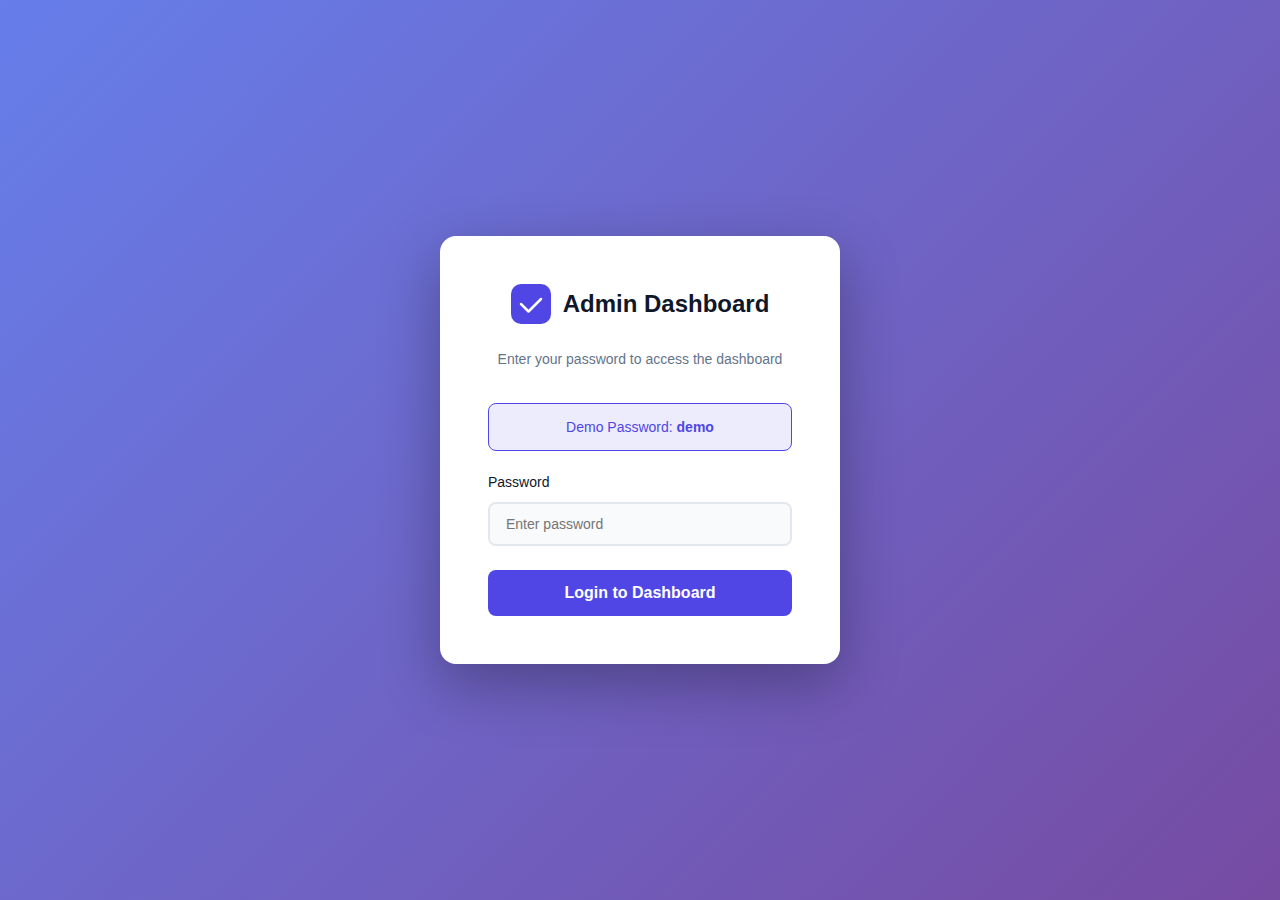
<file: index.html>
<!DOCTYPE html>
<html lang="en">
<head>
    <meta charset="UTF-8">
    <meta name="viewport" content="width=device-width, initial-scale=1.0">
    <title>Dashboard</title>
    <link rel="stylesheet" href="styles.css">
</head>
<body>
    <div class="dashboard">
        <!-- Sidebar -->
        <aside class="sidebar" id="sidebar">
            <div class="sidebar-header">
                <div class="logo">
                    <svg width="32" height="32" viewBox="0 0 32 32" fill="none">
                        <rect width="32" height="32" rx="8" fill="currentColor"/>
                        <path d="M8 16L14 22L24 12" stroke="white" stroke-width="2" stroke-linecap="round" stroke-linejoin="round"/>
                    </svg>
                    <span class="logo-text">Dashboard</span>
                </div>
                <button class="sidebar-toggle" id="sidebarToggle" aria-label="Toggle sidebar">
                    <svg width="24" height="24" viewBox="0 0 24 24" fill="none" stroke="currentColor" stroke-width="2">
                        <line x1="3" y1="12" x2="21" y2="12"></line>
                        <line x1="3" y1="6" x2="21" y2="6"></line>
                        <line x1="3" y1="18" x2="21" y2="18"></line>
                    </svg>
                </button>
            </div>
            <nav class="sidebar-nav">
                <a href="#" class="nav-item active" data-page="dashboard">
                    <svg width="20" height="20" viewBox="0 0 24 24" fill="none" stroke="currentColor" stroke-width="2">
                        <rect x="3" y="3" width="7" height="7"></rect>
                        <rect x="14" y="3" width="7" height="7"></rect>
                        <rect x="14" y="14" width="7" height="7"></rect>
                        <rect x="3" y="14" width="7" height="7"></rect>
                    </svg>
                    <span>Dashboard</span>
                </a>
                <a href="#" class="nav-item" data-page="users">
                    <svg width="20" height="20" viewBox="0 0 24 24" fill="none" stroke="currentColor" stroke-width="2">
                        <path d="M20 21v-2a4 4 0 0 0-4-4H8a4 4 0 0 0-4 4v2"></path>
                        <circle cx="12" cy="7" r="4"></circle>
                    </svg>
                    <span>Users</span>
                </a>
                <a href="#" class="nav-item" data-page="orders">
                    <svg width="20" height="20" viewBox="0 0 24 24" fill="none" stroke="currentColor" stroke-width="2">
                        <circle cx="9" cy="21" r="1"></circle>
                        <circle cx="20" cy="21" r="1"></circle>
                        <path d="M1 1h4l2.68 13.39a2 2 0 0 0 2 1.61h9.72a2 2 0 0 0 2-1.61L23 6H6"></path>
                    </svg>
                    <span>Orders</span>
                </a>
                <a href="#" class="nav-item" data-page="products">
                    <svg width="20" height="20" viewBox="0 0 24 24" fill="none" stroke="currentColor" stroke-width="2">
                        <path d="M21 16V8a2 2 0 0 0-1-1.73l-7-4a2 2 0 0 0-2 0l-7 4A2 2 0 0 0 3 8v8a2 2 0 0 0 1 1.73l7 4a2 2 0 0 0 2 0l7-4A2 2 0 0 0 21 16z"></path>
                        <polyline points="3.27 6.96 12 12.01 20.73 6.96"></polyline>
                        <line x1="12" y1="22.08" x2="12" y2="12"></line>
                    </svg>
                    <span>Products</span>
                </a>
                <a href="#" class="nav-item" data-page="settings">
                    <svg width="20" height="20" viewBox="0 0 24 24" fill="none" stroke="currentColor" stroke-width="2">
                        <circle cx="12" cy="12" r="3"></circle>
                        <path d="M12 1v6m0 6v6m8.66-13.66l-4.24 4.24m-4.24 4.24l-4.24 4.24M23 12h-6m-6 0H1m19.66 8.66l-4.24-4.24m-4.24-4.24l-4.24-4.24"></path>
                    </svg>
                    <span>Settings</span>
                </a>
            </nav>
        </aside>

        <!-- Main Content -->
        <div class="main-wrapper">
            <!-- Topbar -->
            <header class="topbar">
                <button class="mobile-menu-toggle" id="mobileMenuToggle" aria-label="Toggle menu">
                    <svg width="24" height="24" viewBox="0 0 24 24" fill="none" stroke="currentColor" stroke-width="2">
                        <line x1="3" y1="12" x2="21" y2="12"></line>
                        <line x1="3" y1="6" x2="21" y2="6"></line>
                        <line x1="3" y1="18" x2="21" y2="18"></line>
                    </svg>
                </button>
                <div class="search-box">
                    <svg width="20" height="20" viewBox="0 0 24 24" fill="none" stroke="currentColor" stroke-width="2">
                        <circle cx="11" cy="11" r="8"></circle>
                        <path d="m21 21-4.35-4.35"></path>
                    </svg>
                    <input type="text" id="searchInput" placeholder="Search..." />
                </div>
                <div class="topbar-actions">
                    <button class="theme-toggle" id="themeToggle" aria-label="Toggle theme">
                        <svg class="sun-icon" width="20" height="20" viewBox="0 0 24 24" fill="none" stroke="currentColor" stroke-width="2">
                            <circle cx="12" cy="12" r="5"></circle>
                            <line x1="12" y1="1" x2="12" y2="3"></line>
                            <line x1="12" y1="21" x2="12" y2="23"></line>
                            <line x1="4.22" y1="4.22" x2="5.64" y2="5.64"></line>
                            <line x1="18.36" y1="18.36" x2="19.78" y2="19.78"></line>
                            <line x1="1" y1="12" x2="3" y2="12"></line>
                            <line x1="21" y1="12" x2="23" y2="12"></line>
                            <line x1="4.22" y1="19.78" x2="5.64" y2="18.36"></line>
                            <line x1="18.36" y1="5.64" x2="19.78" y2="4.22"></line>
                        </svg>
                        <svg class="moon-icon" width="20" height="20" viewBox="0 0 24 24" fill="none" stroke="currentColor" stroke-width="2">
                            <path d="M21 12.79A9 9 0 1 1 11.21 3 7 7 0 0 0 21 12.79z"></path>
                        </svg>
                    </button>
                    <button class="notification-btn">
                        <svg width="20" height="20" viewBox="0 0 24 24" fill="none" stroke="currentColor" stroke-width="2">
                            <path d="M18 8A6 6 0 0 0 6 8c0 7-3 9-3 9h18s-3-2-3-9"></path>
                            <path d="M13.73 21a2 2 0 0 1-3.46 0"></path>
                        </svg>
                        <span class="badge">3</span>
                    </button>
                    <div class="user-profile">
                        <div class="avatar">
                            <svg width="32" height="32" viewBox="0 0 24 24" fill="none" stroke="currentColor" stroke-width="2">
                                <path d="M20 21v-2a4 4 0 0 0-4-4H8a4 4 0 0 0-4 4v2"></path>
                                <circle cx="12" cy="7" r="4"></circle>
                            </svg>
                        </div>
                        <span class="user-name" id="userName">Admin</span>
                        <button class="logout-btn" id="logoutBtn" title="Logout">
                            <svg width="20" height="20" viewBox="0 0 24 24" fill="none" stroke="currentColor" stroke-width="2">
                                <path d="M9 21H5a2 2 0 0 1-2-2V5a2 2 0 0 1 2-2h4"></path>
                                <polyline points="16 17 21 12 16 7"></polyline>
                                <line x1="21" y1="12" x2="9" y2="12"></line>
                            </svg>
                        </button>
                    </div>
                </div>
            </header>

            <!-- Main Content Area -->
            <main class="content">
                <!-- KPI Cards -->
                <div class="kpi-grid">
                    <div class="kpi-card">
                        <div class="kpi-header">
                            <h3>Revenue</h3>
                            <svg width="24" height="24" viewBox="0 0 24 24" fill="none" stroke="currentColor" stroke-width="2">
                                <line x1="12" y1="1" x2="12" y2="23"></line>
                                <path d="M17 5H9.5a3.5 3.5 0 0 0 0 7h5a3.5 3.5 0 0 1 0 7H6"></path>
                            </svg>
                        </div>
                        <div class="kpi-value" id="kpiRevenue">$45,231</div>
                        <div class="kpi-change positive">+12.5%</div>
                    </div>
                    <div class="kpi-card">
                        <div class="kpi-header">
                            <h3>Orders</h3>
                            <svg width="24" height="24" viewBox="0 0 24 24" fill="none" stroke="currentColor" stroke-width="2">
                                <circle cx="9" cy="21" r="1"></circle>
                                <circle cx="20" cy="21" r="1"></circle>
                                <path d="M1 1h4l2.68 13.39a2 2 0 0 0 2 1.61h9.72a2 2 0 0 0 2-1.61L23 6H6"></path>
                            </svg>
                        </div>
                        <div class="kpi-value" id="kpiOrders">1,234</div>
                        <div class="kpi-change positive">+8.2%</div>
                    </div>
                    <div class="kpi-card">
                        <div class="kpi-header">
                            <h3>Users</h3>
                            <svg width="24" height="24" viewBox="0 0 24 24" fill="none" stroke="currentColor" stroke-width="2">
                                <path d="M20 21v-2a4 4 0 0 0-4-4H8a4 4 0 0 0-4 4v2"></path>
                                <circle cx="12" cy="7" r="4"></circle>
                            </svg>
                        </div>
                        <div class="kpi-value" id="kpiUsers">8,542</div>
                        <div class="kpi-change positive">+3.7%</div>
                    </div>
                    <div class="kpi-card">
                        <div class="kpi-header">
                            <h3>Conversion</h3>
                            <svg width="24" height="24" viewBox="0 0 24 24" fill="none" stroke="currentColor" stroke-width="2">
                                <polyline points="22 12 18 12 15 21 9 3 6 12 2 12"></polyline>
                            </svg>
                        </div>
                        <div class="kpi-value" id="kpiConversion">3.24%</div>
                        <div class="kpi-change negative">-0.8%</div>
                    </div>
                </div>

                <div class="content-grid">
                    <!-- Chart Area -->
                    <div class="card chart-card">
                        <div class="card-header">
                            <h2>Revenue Overview</h2>
                            <button class="btn-refresh" id="refreshBtn">
                                <svg width="16" height="16" viewBox="0 0 24 24" fill="none" stroke="currentColor" stroke-width="2">
                                    <polyline points="23 4 23 10 17 10"></polyline>
                                    <polyline points="1 20 1 14 7 14"></polyline>
                                    <path d="M3.51 9a9 9 0 0 1 14.85-3.36L23 10M1 14l4.64 4.36A9 9 0 0 0 20.49 15"></path>
                                </svg>
                                Refresh
                            </button>
                        </div>
                        <canvas id="revenueChart" width="800" height="300"></canvas>
                    </div>

                    <!-- Recent Table -->
                    <div class="card table-card">
                        <div class="card-header">
                            <h2>Recent Transactions</h2>
                            <button class="btn-sort" id="sortBtn">
                                <svg width="16" height="16" viewBox="0 0 24 24" fill="none" stroke="currentColor" stroke-width="2">
                                    <line x1="12" y1="5" x2="12" y2="19"></line>
                                    <polyline points="19 12 12 19 5 12"></polyline>
                                </svg>
                                Sort by Amount
                            </button>
                        </div>
                        <div class="table-wrapper">
                            <table id="transactionsTable">
                                <thead>
                                    <tr>
                                        <th>Product</th>
                                        <th>User</th>
                                        <th>Date</th>
                                        <th>Amount</th>
                                        <th>Status</th>
                                    </tr>
                                </thead>
                                <tbody id="tableBody">
                                    <tr data-product="Premium Plan" data-user="Alice Johnson" data-amount="299">
                                        <td>Premium Plan</td>
                                        <td>Alice Johnson</td>
                                        <td>2024-02-10</td>
                                        <td>$299</td>
                                        <td><span class="status-badge success">Completed</span></td>
                                    </tr>
                                    <tr data-product="Basic Widget" data-user="Bob Smith" data-amount="49">
                                        <td>Basic Widget</td>
                                        <td>Bob Smith</td>
                                        <td>2024-02-09</td>
                                        <td>$49</td>
                                        <td><span class="status-badge success">Completed</span></td>
                                    </tr>
                                    <tr data-product="Enterprise License" data-user="Carol White" data-amount="1299">
                                        <td>Enterprise License</td>
                                        <td>Carol White</td>
                                        <td>2024-02-09</td>
                                        <td>$1,299</td>
                                        <td><span class="status-badge pending">Pending</span></td>
                                    </tr>
                                    <tr data-product="Starter Kit" data-user="David Brown" data-amount="99">
                                        <td>Starter Kit</td>
                                        <td>David Brown</td>
                                        <td>2024-02-08</td>
                                        <td>$99</td>
                                        <td><span class="status-badge success">Completed</span></td>
                                    </tr>
                                    <tr data-product="Pro Bundle" data-user="Emma Davis" data-amount="599">
                                        <td>Pro Bundle</td>
                                        <td>Emma Davis</td>
                                        <td>2024-02-07</td>
                                        <td>$599</td>
                                        <td><span class="status-badge success">Completed</span></td>
                                    </tr>
                                    <tr data-product="Custom Order" data-user="Frank Miller" data-amount="2499">
                                        <td>Custom Order</td>
                                        <td>Frank Miller</td>
                                        <td>2024-02-06</td>
                                        <td>$2,499</td>
                                        <td><span class="status-badge failed">Failed</span></td>
                                    </tr>
                                </tbody>
                            </table>
                        </div>
                    </div>

                    <!-- Activity List -->
                    <div class="card activity-card">
                        <div class="card-header">
                            <h2>Recent Activity</h2>
                        </div>
                        <div class="activity-list">
                            <div class="activity-item">
                                <div class="activity-icon">
                                    <svg width="16" height="16" viewBox="0 0 24 24" fill="none" stroke="currentColor" stroke-width="2">
                                        <path d="M20 21v-2a4 4 0 0 0-4-4H8a4 4 0 0 0-4 4v2"></path>
                                        <circle cx="12" cy="7" r="4"></circle>
                                    </svg>
                                </div>
                                <div class="activity-content">
                                    <p><strong>New user registration</strong></p>
                                    <span class="activity-time">2 minutes ago</span>
                                </div>
                            </div>
                            <div class="activity-item">
                                <div class="activity-icon">
                                    <svg width="16" height="16" viewBox="0 0 24 24" fill="none" stroke="currentColor" stroke-width="2">
                                        <circle cx="9" cy="21" r="1"></circle>
                                        <circle cx="20" cy="21" r="1"></circle>
                                        <path d="M1 1h4l2.68 13.39a2 2 0 0 0 2 1.61h9.72a2 2 0 0 0 2-1.61L23 6H6"></path>
                                    </svg>
                                </div>
                                <div class="activity-content">
                                    <p><strong>Order #1234 completed</strong></p>
                                    <span class="activity-time">15 minutes ago</span>
                                </div>
                            </div>
                            <div class="activity-item">
                                <div class="activity-icon">
                                    <svg width="16" height="16" viewBox="0 0 24 24" fill="none" stroke="currentColor" stroke-width="2">
                                        <path d="M21 16V8a2 2 0 0 0-1-1.73l-7-4a2 2 0 0 0-2 0l-7 4A2 2 0 0 0 3 8v8a2 2 0 0 0 1 1.73l7 4a2 2 0 0 0 2 0l7-4A2 2 0 0 0 21 16z"></path>
                                    </svg>
                                </div>
                                <div class="activity-content">
                                    <p><strong>Product inventory updated</strong></p>
                                    <span class="activity-time">1 hour ago</span>
                                </div>
                            </div>
                            <div class="activity-item">
                                <div class="activity-icon">
                                    <svg width="16" height="16" viewBox="0 0 24 24" fill="none" stroke="currentColor" stroke-width="2">
                                        <circle cx="12" cy="12" r="3"></circle>
                                        <path d="M12 1v6m0 6v6"></path>
                                    </svg>
                                </div>
                                <div class="activity-content">
                                    <p><strong>System settings updated</strong></p>
                                    <span class="activity-time">3 hours ago</span>
                                </div>
                            </div>
                            <div class="activity-item">
                                <div class="activity-icon">
                                    <svg width="16" height="16" viewBox="0 0 24 24" fill="none" stroke="currentColor" stroke-width="2">
                                        <polyline points="22 12 18 12 15 21 9 3 6 12 2 12"></polyline>
                                    </svg>
                                </div>
                                <div class="activity-content">
                                    <p><strong>Performance report generated</strong></p>
                                    <span class="activity-time">5 hours ago</span>
                                </div>
                            </div>
                        </div>
                    </div>
                </div>
            </main>
        </div>
    </div>

    <script src="script.js"></script>
</body>
</html>
</file>
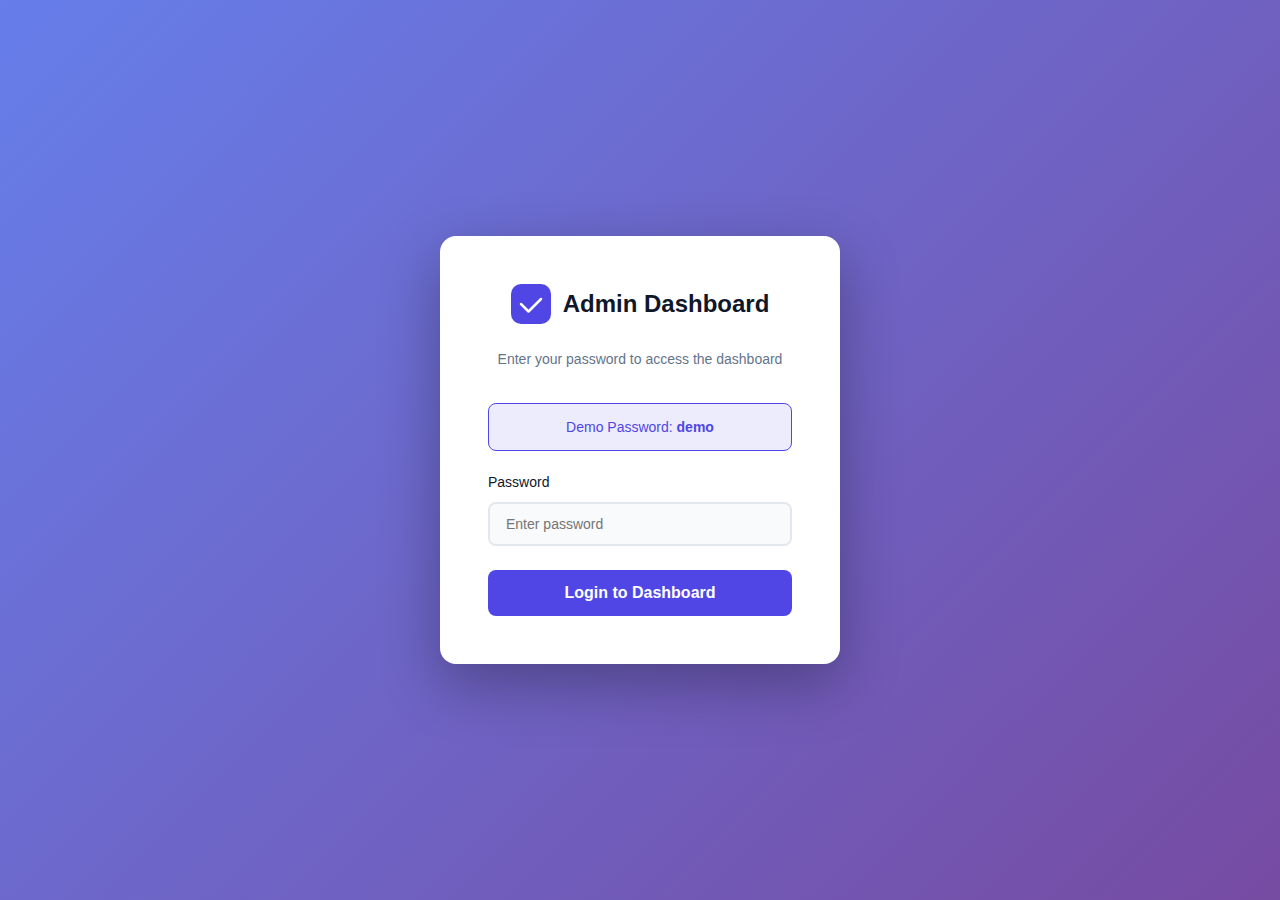
<file: login.html>
<!DOCTYPE html>
<html lang="en">
<head>
    <meta charset="UTF-8">
    <meta name="viewport" content="width=device-width, initial-scale=1.0">
    <title>Admin Login - Dashboard</title>
    <link rel="stylesheet" href="styles.css">
    <style>
        .login-container {
            min-height: 100vh;
            display: flex;
            align-items: center;
            justify-content: center;
            background: linear-gradient(135deg, #667eea 0%, #764ba2 100%);
            padding: 20px;
        }
        
        .login-box {
            background: var(--bg-primary);
            border-radius: 16px;
            padding: 48px;
            box-shadow: 0 20px 60px rgba(0, 0, 0, 0.3);
            max-width: 400px;
            width: 100%;
            animation: fadeIn 0.5s ease;
        }
        
        .login-header {
            text-align: center;
            margin-bottom: 32px;
        }
        
        .login-logo {
            display: flex;
            align-items: center;
            justify-content: center;
            gap: 12px;
            margin-bottom: 24px;
        }
        
        .login-logo svg {
            color: var(--primary-color);
        }
        
        .login-logo h1 {
            font-size: 24px;
            color: var(--text-primary);
            margin: 0;
        }
        
        .login-subtitle {
            color: var(--text-secondary);
            font-size: 14px;
        }
        
        .form-group {
            margin-bottom: 24px;
        }
        
        .form-label {
            display: block;
            color: var(--text-primary);
            font-weight: 500;
            margin-bottom: 8px;
            font-size: 14px;
        }
        
        .form-input {
            width: 100%;
            padding: 12px 16px;
            border: 2px solid var(--border-color);
            border-radius: 8px;
            background: var(--bg-secondary);
            color: var(--text-primary);
            font-size: 14px;
            transition: all 0.3s ease;
            box-sizing: border-box;
        }
        
        .form-input:focus {
            outline: none;
            border-color: var(--primary-color);
            box-shadow: 0 0 0 3px rgba(79, 70, 229, 0.1);
        }
        
        .login-btn {
            width: 100%;
            padding: 14px;
            background: var(--primary-color);
            color: white;
            border: none;
            border-radius: 8px;
            font-size: 16px;
            font-weight: 600;
            cursor: pointer;
            transition: all 0.3s ease;
        }
        
        .login-btn:hover {
            background: var(--primary-hover);
            transform: translateY(-2px);
            box-shadow: 0 4px 12px rgba(79, 70, 229, 0.4);
        }
        
        .login-btn:active {
            transform: translateY(0);
        }
        
        .error-message {
            background: rgba(239, 68, 68, 0.1);
            border: 1px solid var(--danger-color);
            color: var(--danger-color);
            padding: 12px;
            border-radius: 8px;
            margin-bottom: 20px;
            font-size: 14px;
            display: none;
        }
        
        .error-message.show {
            display: block;
            animation: shake 0.5s ease;
        }
        
        .info-message {
            background: rgba(79, 70, 229, 0.1);
            border: 1px solid var(--primary-color);
            color: var(--primary-color);
            padding: 12px;
            border-radius: 8px;
            margin-bottom: 20px;
            font-size: 14px;
            text-align: center;
        }
        
        @keyframes fadeIn {
            from {
                opacity: 0;
                transform: translateY(20px);
            }
            to {
                opacity: 1;
                transform: translateY(0);
            }
        }
        
        @keyframes shake {
            0%, 100% { transform: translateX(0); }
            25% { transform: translateX(-10px); }
            75% { transform: translateX(10px); }
        }
        
        @media (max-width: 480px) {
            .login-box {
                padding: 32px 24px;
            }
        }
    </style>
</head>
<body>
    <div class="login-container">
        <div class="login-box">
            <div class="login-header">
                <div class="login-logo">
                    <svg width="40" height="40" viewBox="0 0 32 32" fill="none">
                        <rect width="32" height="32" rx="8" fill="currentColor"/>
                        <path d="M8 16L14 22L24 12" stroke="white" stroke-width="2" stroke-linecap="round" stroke-linejoin="round"/>
                    </svg>
                    <h1>Admin Dashboard</h1>
                </div>
                <p class="login-subtitle">Enter your password to access the dashboard</p>
            </div>
            
            <div class="info-message">
                Demo Password: <strong>demo</strong>
            </div>
            
            <div class="error-message" id="errorMessage">
                Incorrect password. Please try again.
            </div>
            
            <form id="loginForm">
                <div class="form-group">
                    <label for="password" class="form-label">Password</label>
                    <input 
                        type="password" 
                        id="password" 
                        class="form-input" 
                        placeholder="Enter password"
                        required
                        autocomplete="current-password"
                    >
                </div>
                
                <button type="submit" class="login-btn">
                    Login to Dashboard
                </button>
            </form>
        </div>
    </div>
    
    <script>
        // Check if already authenticated
        if (localStorage.getItem('adminAuthenticated') === 'true') {
            window.location.href = 'index.html';
        }
        
        const loginForm = document.getElementById('loginForm');
        const passwordInput = document.getElementById('password');
        const errorMessage = document.getElementById('errorMessage');
        
        loginForm.addEventListener('submit', (e) => {
            e.preventDefault();
            
            const password = passwordInput.value;
            
            if (password === 'demo') {
                // Set authentication flag
                localStorage.setItem('adminAuthenticated', 'true');
                localStorage.setItem('adminLoginTime', new Date().toISOString());
                
                // Redirect to dashboard
                window.location.href = 'index.html';
            } else {
                // Show error
                errorMessage.classList.add('show');
                passwordInput.value = '';
                passwordInput.focus();
                
                // Hide error after 3 seconds
                setTimeout(() => {
                    errorMessage.classList.remove('show');
                }, 3000);
            }
        });
        
        // Hide error on input
        passwordInput.addEventListener('input', () => {
            errorMessage.classList.remove('show');
        });
    </script>
</body>
</html>
</file>
<file: styles.css>
/* CSS Variables for theming */
:root {
    --primary-color: #4f46e5;
    --primary-hover: #4338ca;
    --secondary-color: #64748b;
    --success-color: #10b981;
    --warning-color: #f59e0b;
    --danger-color: #ef4444;
    
    --bg-primary: #ffffff;
    --bg-secondary: #f8fafc;
    --bg-tertiary: #f1f5f9;
    --bg-sidebar: #ffffff;
    
    --text-primary: #0f172a;
    --text-secondary: #64748b;
    --text-tertiary: #94a3b8;
    
    --border-color: #e2e8f0;
    --shadow-sm: 0 1px 2px 0 rgba(0, 0, 0, 0.05);
    --shadow-md: 0 4px 6px -1px rgba(0, 0, 0, 0.1);
    --shadow-lg: 0 10px 15px -3px rgba(0, 0, 0, 0.1);
    
    --sidebar-width: 260px;
    --sidebar-collapsed-width: 80px;
    --topbar-height: 64px;
    
    --transition-speed: 0.3s;
}

/* Dark Theme */
[data-theme="dark"] {
    --bg-primary: #0f172a;
    --bg-secondary: #1e293b;
    --bg-tertiary: #334155;
    --bg-sidebar: #1e293b;
    
    --text-primary: #f1f5f9;
    --text-secondary: #cbd5e1;
    --text-tertiary: #94a3b8;
    
    --border-color: #334155;
    --shadow-sm: 0 1px 2px 0 rgba(0, 0, 0, 0.3);
    --shadow-md: 0 4px 6px -1px rgba(0, 0, 0, 0.4);
    --shadow-lg: 0 10px 15px -3px rgba(0, 0, 0, 0.5);
}

/* Reset and Base Styles */
* {
    margin: 0;
    padding: 0;
    box-sizing: border-box;
}

body {
    font-family: -apple-system, BlinkMacSystemFont, 'Segoe UI', Roboto, 'Helvetica Neue', Arial, sans-serif;
    background-color: var(--bg-secondary);
    color: var(--text-primary);
    line-height: 1.6;
    transition: background-color var(--transition-speed), color var(--transition-speed);
}

button {
    cursor: pointer;
    border: none;
    background: none;
    font-family: inherit;
}

a {
    text-decoration: none;
    color: inherit;
}

/* Dashboard Layout */
.dashboard {
    display: flex;
    min-height: 100vh;
}

/* Sidebar */
.sidebar {
    width: var(--sidebar-width);
    background-color: var(--bg-sidebar);
    border-right: 1px solid var(--border-color);
    display: flex;
    flex-direction: column;
    position: fixed;
    left: 0;
    top: 0;
    height: 100vh;
    transition: width var(--transition-speed), transform var(--transition-speed);
    z-index: 1000;
}

.sidebar.collapsed {
    width: var(--sidebar-collapsed-width);
}

.sidebar.collapsed .logo-text,
.sidebar.collapsed .nav-item span {
    opacity: 0;
    width: 0;
    overflow: hidden;
}

.sidebar-header {
    padding: 1.5rem 1.25rem;
    border-bottom: 1px solid var(--border-color);
    display: flex;
    align-items: center;
    justify-content: space-between;
}

.logo {
    display: flex;
    align-items: center;
    gap: 0.75rem;
    color: var(--primary-color);
    font-weight: 600;
    font-size: 1.25rem;
}

.logo-text {
    transition: opacity var(--transition-speed), width var(--transition-speed);
    white-space: nowrap;
}

.sidebar-toggle {
    padding: 0.5rem;
    border-radius: 0.5rem;
    color: var(--text-secondary);
    transition: background-color 0.2s, color 0.2s;
}

.sidebar-toggle:hover {
    background-color: var(--bg-tertiary);
    color: var(--text-primary);
}

.sidebar-nav {
    padding: 1rem 0.75rem;
    flex: 1;
    overflow-y: auto;
}

.nav-item {
    display: flex;
    align-items: center;
    gap: 0.75rem;
    padding: 0.75rem 1rem;
    margin-bottom: 0.25rem;
    border-radius: 0.5rem;
    color: var(--text-secondary);
    transition: all 0.2s;
    position: relative;
}

.nav-item:hover {
    background-color: var(--bg-tertiary);
    color: var(--text-primary);
}

.nav-item.active {
    background-color: var(--primary-color);
    color: white;
}

.nav-item svg {
    flex-shrink: 0;
}

.nav-item span {
    transition: opacity var(--transition-speed), width var(--transition-speed);
    white-space: nowrap;
}

/* Main Wrapper */
.main-wrapper {
    flex: 1;
    margin-left: var(--sidebar-width);
    display: flex;
    flex-direction: column;
    min-height: 100vh;
    transition: margin-left var(--transition-speed);
}

.sidebar.collapsed ~ .main-wrapper {
    margin-left: var(--sidebar-collapsed-width);
}

/* Topbar */
.topbar {
    height: var(--topbar-height);
    background-color: var(--bg-primary);
    border-bottom: 1px solid var(--border-color);
    display: flex;
    align-items: center;
    padding: 0 2rem;
    gap: 1.5rem;
    position: sticky;
    top: 0;
    z-index: 900;
}

.mobile-menu-toggle {
    display: none;
    padding: 0.5rem;
    border-radius: 0.5rem;
    color: var(--text-secondary);
    transition: background-color 0.2s;
}

.mobile-menu-toggle:hover {
    background-color: var(--bg-tertiary);
}

.search-box {
    flex: 1;
    max-width: 500px;
    position: relative;
    display: flex;
    align-items: center;
}

.search-box svg {
    position: absolute;
    left: 1rem;
    color: var(--text-tertiary);
}

.search-box input {
    width: 100%;
    padding: 0.75rem 1rem 0.75rem 3rem;
    border: 1px solid var(--border-color);
    border-radius: 0.5rem;
    background-color: var(--bg-secondary);
    color: var(--text-primary);
    font-size: 0.875rem;
    transition: all 0.2s;
}

.search-box input:focus {
    outline: none;
    border-color: var(--primary-color);
    box-shadow: 0 0 0 3px rgba(79, 70, 229, 0.1);
}

.topbar-actions {
    display: flex;
    align-items: center;
    gap: 1rem;
}

.theme-toggle {
    padding: 0.5rem;
    border-radius: 0.5rem;
    color: var(--text-secondary);
    transition: background-color 0.2s;
    position: relative;
}

.theme-toggle:hover {
    background-color: var(--bg-tertiary);
}

.theme-toggle .sun-icon,
.theme-toggle .moon-icon {
    display: block;
    position: absolute;
    top: 50%;
    left: 50%;
    transform: translate(-50%, -50%);
    transition: opacity 0.2s, transform 0.2s;
}

[data-theme="dark"] .theme-toggle .sun-icon {
    opacity: 0;
    transform: translate(-50%, -50%) scale(0.5);
}

[data-theme="dark"] .theme-toggle .moon-icon {
    opacity: 1;
    transform: translate(-50%, -50%) scale(1);
}

[data-theme="light"] .theme-toggle .sun-icon {
    opacity: 1;
    transform: translate(-50%, -50%) scale(1);
}

[data-theme="light"] .theme-toggle .moon-icon {
    opacity: 0;
    transform: translate(-50%, -50%) scale(0.5);
}

.notification-btn {
    padding: 0.5rem;
    border-radius: 0.5rem;
    color: var(--text-secondary);
    transition: background-color 0.2s;
    position: relative;
}

.notification-btn:hover {
    background-color: var(--bg-tertiary);
}

.notification-btn .badge {
    position: absolute;
    top: 0.25rem;
    right: 0.25rem;
    background-color: var(--danger-color);
    color: white;
    font-size: 0.625rem;
    font-weight: 600;
    padding: 0.125rem 0.375rem;
    border-radius: 999px;
    line-height: 1;
}

.user-profile {
    display: flex;
    align-items: center;
    gap: 0.75rem;
    padding: 0.5rem;
    border-radius: 0.5rem;
    transition: background-color 0.2s;
}

.user-profile:hover {
    background-color: var(--bg-tertiary);
}

.avatar {
    width: 40px;
    height: 40px;
    border-radius: 50%;
    background: linear-gradient(135deg, var(--primary-color), var(--primary-hover));
    display: flex;
    align-items: center;
    justify-content: center;
    color: white;
}

.user-name {
    font-size: 0.875rem;
    font-weight: 500;
    color: var(--text-primary);
}

.logout-btn {
    width: 36px;
    height: 36px;
    border-radius: 0.5rem;
    display: flex;
    align-items: center;
    justify-content: center;
    background: transparent;
    color: var(--text-secondary);
    transition: all 0.2s;
    cursor: pointer;
}

.logout-btn:hover {
    background: var(--danger-color);
    color: white;
}

.logout-btn svg {
    width: 18px;
    height: 18px;
}

/* Content Area */
.content {
    flex: 1;
    padding: 2rem;
}

/* KPI Grid */
.kpi-grid {
    display: grid;
    grid-template-columns: repeat(auto-fit, minmax(250px, 1fr));
    gap: 1.5rem;
    margin-bottom: 2rem;
}

.kpi-card {
    background-color: var(--bg-primary);
    border: 1px solid var(--border-color);
    border-radius: 0.75rem;
    padding: 1.5rem;
    box-shadow: var(--shadow-sm);
    transition: transform 0.2s, box-shadow 0.2s;
}

.kpi-card:hover {
    transform: translateY(-2px);
    box-shadow: var(--shadow-md);
}

.kpi-header {
    display: flex;
    justify-content: space-between;
    align-items: center;
    margin-bottom: 1rem;
}

.kpi-header h3 {
    font-size: 0.875rem;
    font-weight: 500;
    color: var(--text-secondary);
    text-transform: uppercase;
    letter-spacing: 0.05em;
}

.kpi-header svg {
    color: var(--primary-color);
}

.kpi-value {
    font-size: 2rem;
    font-weight: 700;
    color: var(--text-primary);
    margin-bottom: 0.5rem;
}

.kpi-change {
    font-size: 0.875rem;
    font-weight: 500;
}

.kpi-change.positive {
    color: var(--success-color);
}

.kpi-change.negative {
    color: var(--danger-color);
}

/* Content Grid */
.content-grid {
    display: grid;
    grid-template-columns: repeat(12, 1fr);
    gap: 1.5rem;
}

.card {
    background-color: var(--bg-primary);
    border: 1px solid var(--border-color);
    border-radius: 0.75rem;
    padding: 1.5rem;
    box-shadow: var(--shadow-sm);
}

.card-header {
    display: flex;
    justify-content: space-between;
    align-items: center;
    margin-bottom: 1.5rem;
}

.card-header h2 {
    font-size: 1.25rem;
    font-weight: 600;
    color: var(--text-primary);
}

.btn-refresh,
.btn-sort {
    display: flex;
    align-items: center;
    gap: 0.5rem;
    padding: 0.5rem 1rem;
    border-radius: 0.5rem;
    background-color: var(--bg-secondary);
    color: var(--text-secondary);
    font-size: 0.875rem;
    font-weight: 500;
    transition: all 0.2s;
}

.btn-refresh:hover,
.btn-sort:hover {
    background-color: var(--bg-tertiary);
    color: var(--text-primary);
}

.btn-refresh svg {
    transition: transform 0.5s;
}

.btn-refresh:hover svg {
    transform: rotate(180deg);
}

/* Chart Card */
.chart-card {
    grid-column: span 8;
}

#revenueChart {
    width: 100%;
    height: auto;
    max-height: 300px;
}

/* Table Card */
.table-card {
    grid-column: span 8;
}

.table-wrapper {
    overflow-x: auto;
}

table {
    width: 100%;
    border-collapse: collapse;
}

thead {
    background-color: var(--bg-secondary);
    border-radius: 0.5rem;
}

th {
    padding: 0.75rem 1rem;
    text-align: left;
    font-size: 0.75rem;
    font-weight: 600;
    color: var(--text-secondary);
    text-transform: uppercase;
    letter-spacing: 0.05em;
}

tbody tr {
    border-bottom: 1px solid var(--border-color);
    transition: background-color 0.2s;
}

tbody tr:hover {
    background-color: var(--bg-secondary);
}

tbody tr.hidden {
    display: none;
}

td {
    padding: 1rem;
    font-size: 0.875rem;
    color: var(--text-primary);
}

.status-badge {
    display: inline-block;
    padding: 0.25rem 0.75rem;
    border-radius: 999px;
    font-size: 0.75rem;
    font-weight: 600;
    text-transform: uppercase;
}

.status-badge.success {
    background-color: rgba(16, 185, 129, 0.1);
    color: var(--success-color);
}

.status-badge.pending {
    background-color: rgba(245, 158, 11, 0.1);
    color: var(--warning-color);
}

.status-badge.failed {
    background-color: rgba(239, 68, 68, 0.1);
    color: var(--danger-color);
}

/* Activity Card */
.activity-card {
    grid-column: span 4;
}

.activity-list {
    display: flex;
    flex-direction: column;
    gap: 1rem;
}

.activity-item {
    display: flex;
    gap: 1rem;
    padding-bottom: 1rem;
    border-bottom: 1px solid var(--border-color);
}

.activity-item:last-child {
    border-bottom: none;
    padding-bottom: 0;
}

.activity-icon {
    width: 40px;
    height: 40px;
    border-radius: 50%;
    background-color: var(--bg-secondary);
    display: flex;
    align-items: center;
    justify-content: center;
    color: var(--primary-color);
    flex-shrink: 0;
}

.activity-content p {
    font-size: 0.875rem;
    color: var(--text-primary);
    margin-bottom: 0.25rem;
}

.activity-time {
    font-size: 0.75rem;
    color: var(--text-tertiary);
}

/* Responsive Breakpoints */
@media (max-width: 1200px) {
    .chart-card,
    .table-card {
        grid-column: span 12;
    }
    
    .activity-card {
        grid-column: span 12;
    }
}

@media (max-width: 768px) {
    .sidebar {
        transform: translateX(-100%);
    }
    
    .sidebar.open {
        transform: translateX(0);
        box-shadow: var(--shadow-lg);
    }
    
    .main-wrapper {
        margin-left: 0;
    }
    
    .sidebar.collapsed ~ .main-wrapper {
        margin-left: 0;
    }
    
    .mobile-menu-toggle {
        display: block;
    }
    
    .topbar {
        padding: 0 1rem;
    }
    
    .search-box {
        max-width: none;
    }
    
    .user-name {
        display: none;
    }
    
    .content {
        padding: 1rem;
    }
    
    .kpi-grid {
        grid-template-columns: repeat(auto-fit, minmax(150px, 1fr));
        gap: 1rem;
    }
    
    .content-grid {
        gap: 1rem;
    }
}

@media (max-width: 480px) {
    .kpi-grid {
        grid-template-columns: 1fr;
    }
    
    .topbar-actions {
        gap: 0.5rem;
    }
    
    .search-box {
        display: none;
    }
}

/* Animations */
@keyframes fadeIn {
    from {
        opacity: 0;
        transform: translateY(10px);
    }
    to {
        opacity: 1;
        transform: translateY(0);
    }
}

.kpi-card,
.card {
    animation: fadeIn 0.5s ease-out;
}

.kpi-card:nth-child(1) { animation-delay: 0.1s; }
.kpi-card:nth-child(2) { animation-delay: 0.2s; }
.kpi-card:nth-child(3) { animation-delay: 0.3s; }
.kpi-card:nth-child(4) { animation-delay: 0.4s; }
</file>
